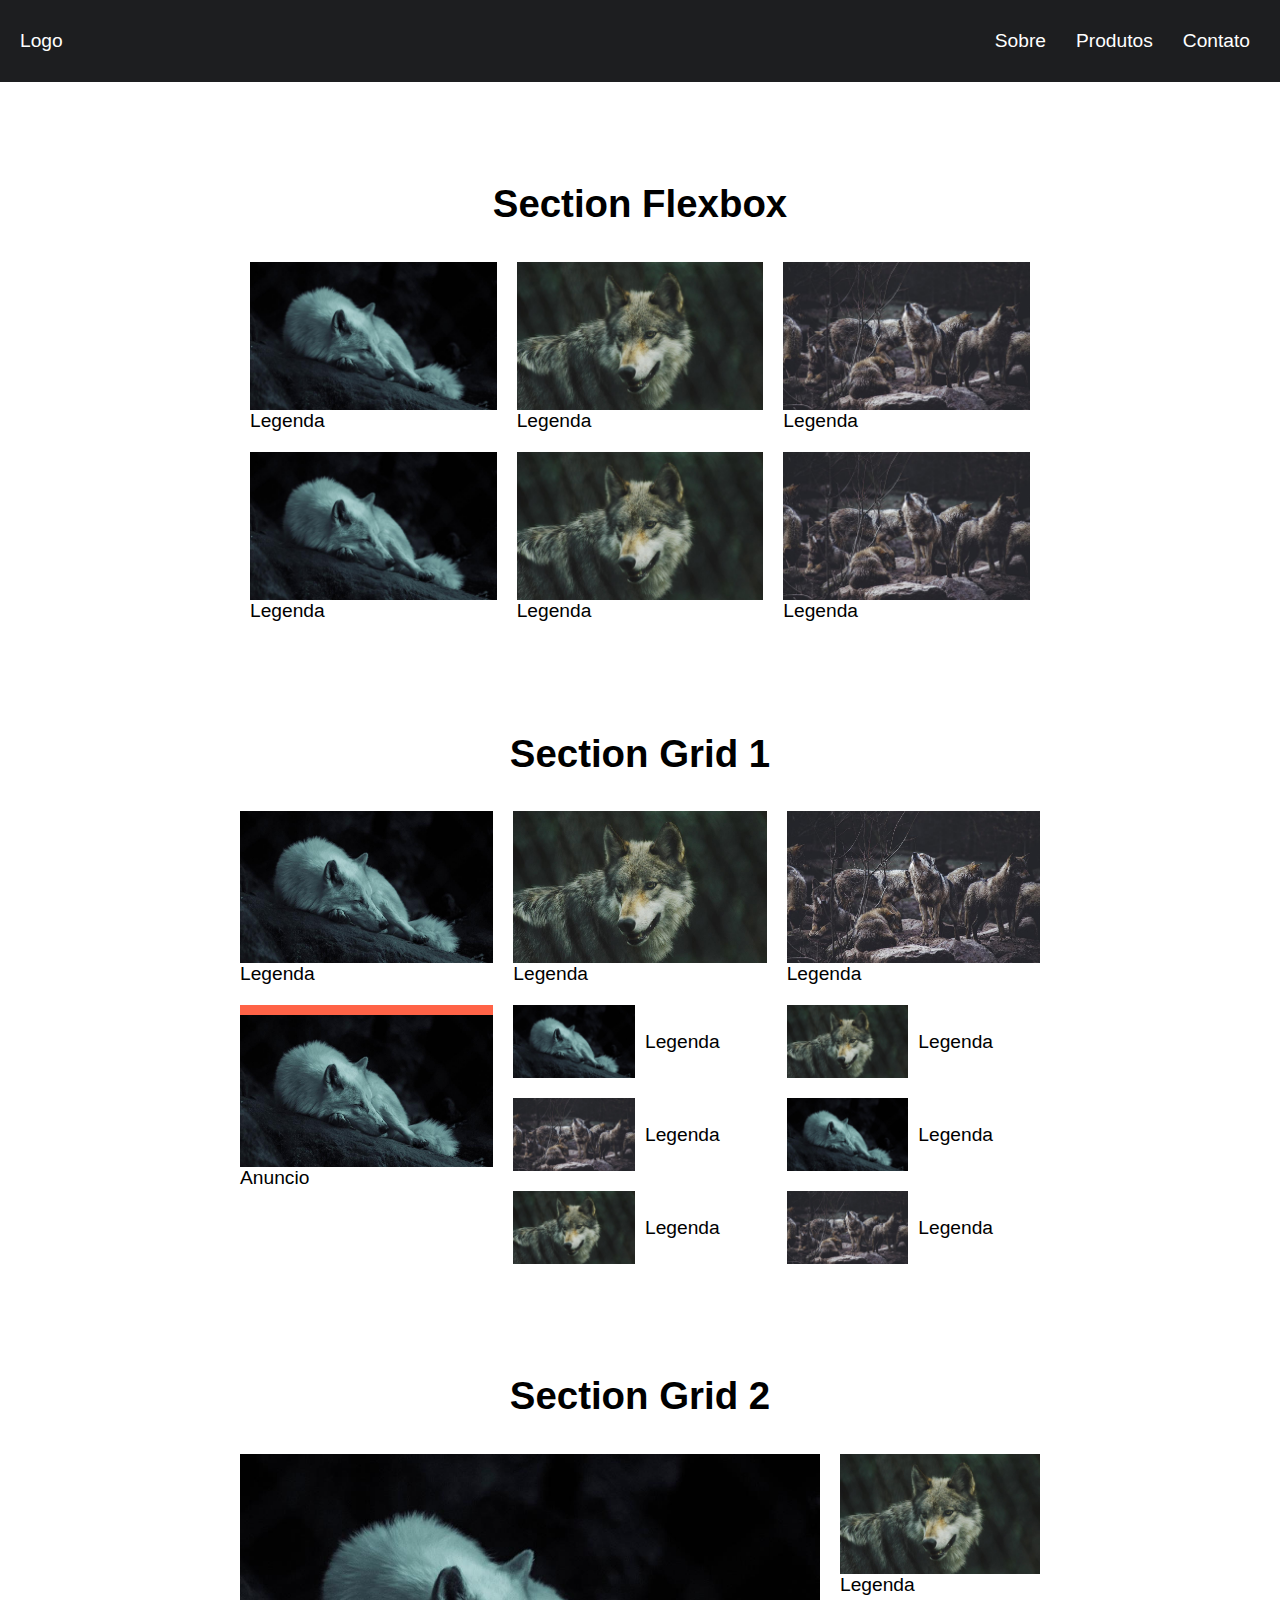
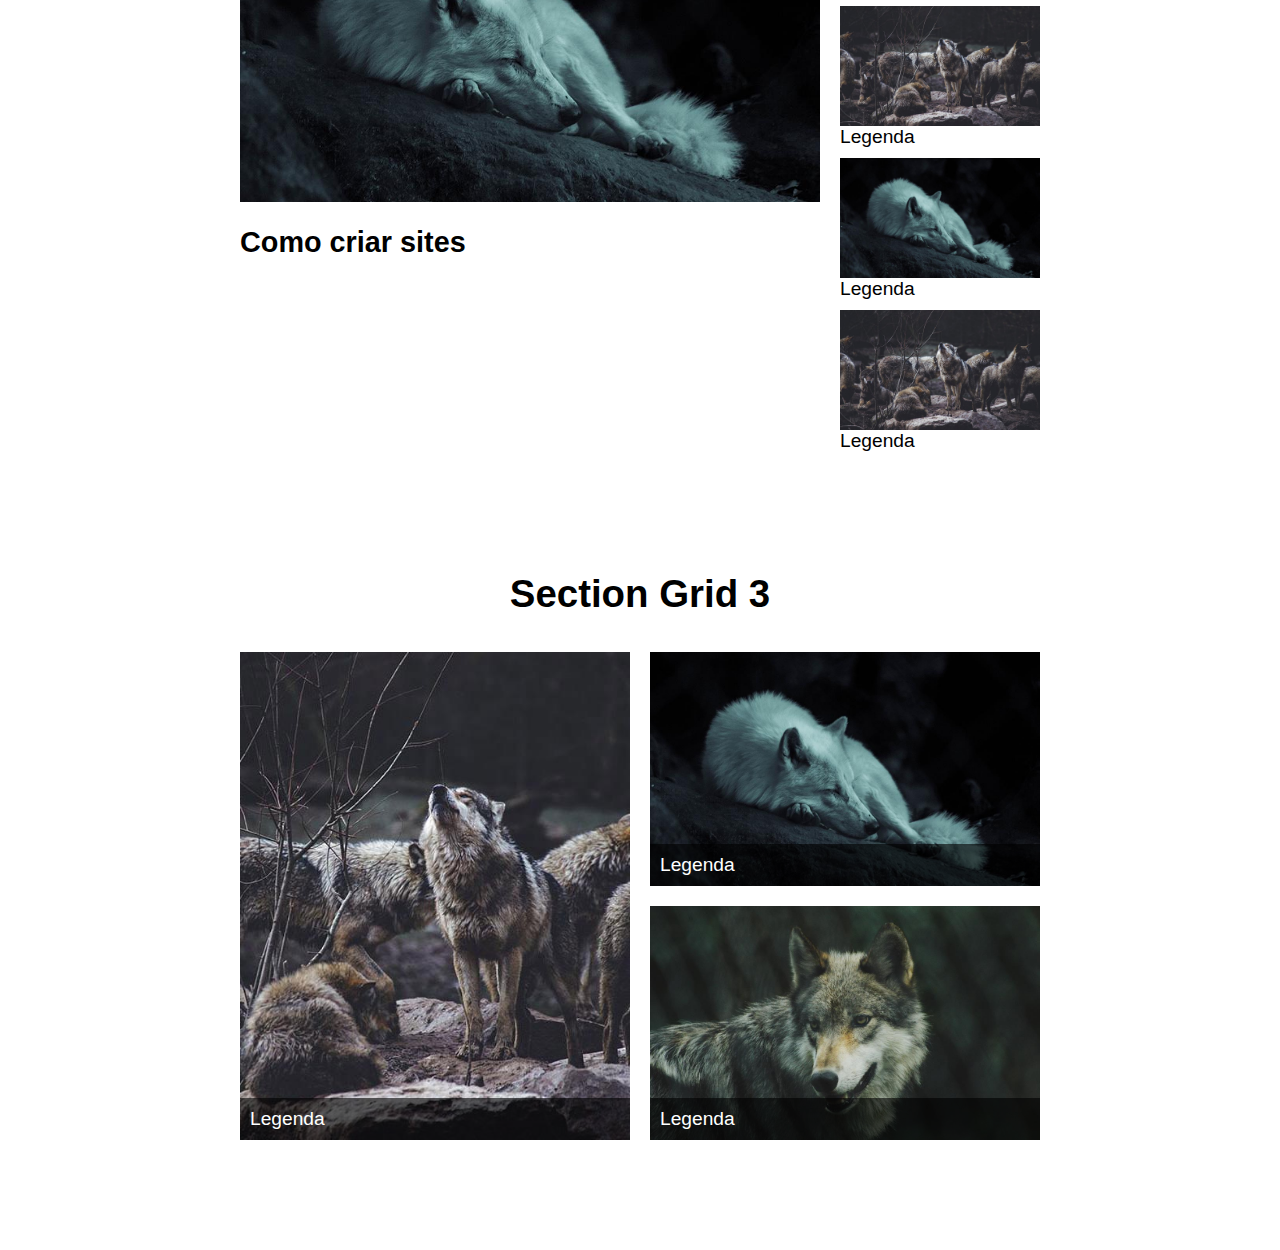
<file: index.html>
<!DOCTYPE html>
<html lang="en">
<head>
  <meta charset="UTF-8">
  <meta http-equiv="X-UA-Compatible" content="IE=edge">
  <meta name="viewport" content="width=device-width, initial-scale=1.0">
  <link rel="stylesheet" href="style.css">
  <title>CSS Grid e Flexbox</title>
</head>
<body>
  <header class="header">
    <a href="/">Logo</a>
    <nav>
      <ul class="menu">
        <li><a href="http:/">Sobre</a></li>
        <li><a href="http:/">Produtos</a></li>
        <li><a href="http:/">Contato</a></li>
      </ul>
    </nav>
  </header>

  <h1>Section Flexbox</h1>

  <section class="flex">
    <div>
      <img src="./img/lobo1.jpg">
      <p>Legenda</p>
    </div>
    <div>
      <img src="./img/lobo2.jpg">
      <p>Legenda</p>
    </div>
    <div>
      <img src="./img/lobo3.jpg">
      <p>Legenda</p>
    </div>
    <div>
      <img src="./img/lobo1.jpg">
      <p>Legenda</p>
    </div>
    <div>
      <img src="./img/lobo2.jpg">
      <p>Legenda</p>
    </div>
    <div>
      <img src="./img/lobo3.jpg">
      <p>Legenda</p>
    </div>
  </section>

  <h1>Section Grid 1</h1>

  <section class="grid1">
    <div>
      <img src="./img/lobo1.jpg">
      <p>Legenda</p>
    </div>
    <div>
      <img src="./img/lobo2.jpg">
      <p>Legenda</p>
    </div>
    <div>
      <img src="./img/lobo3.jpg">
      <p>Legenda</p>
    </div>
    <div>
      <img src="./img/lobo1.jpg">
      <p>Legenda</p>
    </div>
    <div>
      <img src="./img/lobo2.jpg">
      <p>Legenda</p>
    </div>
    <div>
      <img src="./img/lobo3.jpg">
      <p>Legenda</p>
    </div>
    <div>
      <img src="./img/lobo1.jpg">
      <p>Legenda</p>
    </div>
    <div>
      <img src="./img/lobo2.jpg">
      <p>Legenda</p>
    </div>
    <div>
      <img src="./img/lobo3.jpg">
      <p>Legenda</p>
    </div>
    <div class="anuncio">
      <img src="./img/lobo1.jpg">
      <p>Anuncio</p>
    </div>
  </section>

  <h1>Section Grid 2</h1>

  <section class="grid2">
    <div class="video">
      <img src="./img/lobo1.jpg">
      <h2>Como criar sites</h2>
    </div>
    <div class="sidebar">
      <div>
        <img src="./img/lobo2.jpg">
        <p>Legenda</p>
      </div>
      <div>
        <img src="./img/lobo3.jpg">
        <p>Legenda</p>
      </div>
      <div>
        <img src="./img/lobo1.jpg">
        <p>Legenda</p>
      </div>
      <div>
        <img src="./img/lobo3.jpg">
        <p>Legenda</p>
      </div>
    </div>
  </section>

  <h1>Section Grid 3</h1>

  <section class="grid3">
    <div class="grid3-item">
      <img src="./img/lobo4.jpg">
      <p>Legenda</p>
    </div>
    <div class="grid3-item">
      <img src="./img/lobo1.jpg">
      <p>Legenda</p>
    </div>
    <div class="grid3-item">
      <img src="./img/lobo2.jpg">
      <p>Legenda</p>
    </div>
  </section>
</body>
</html>
</file>
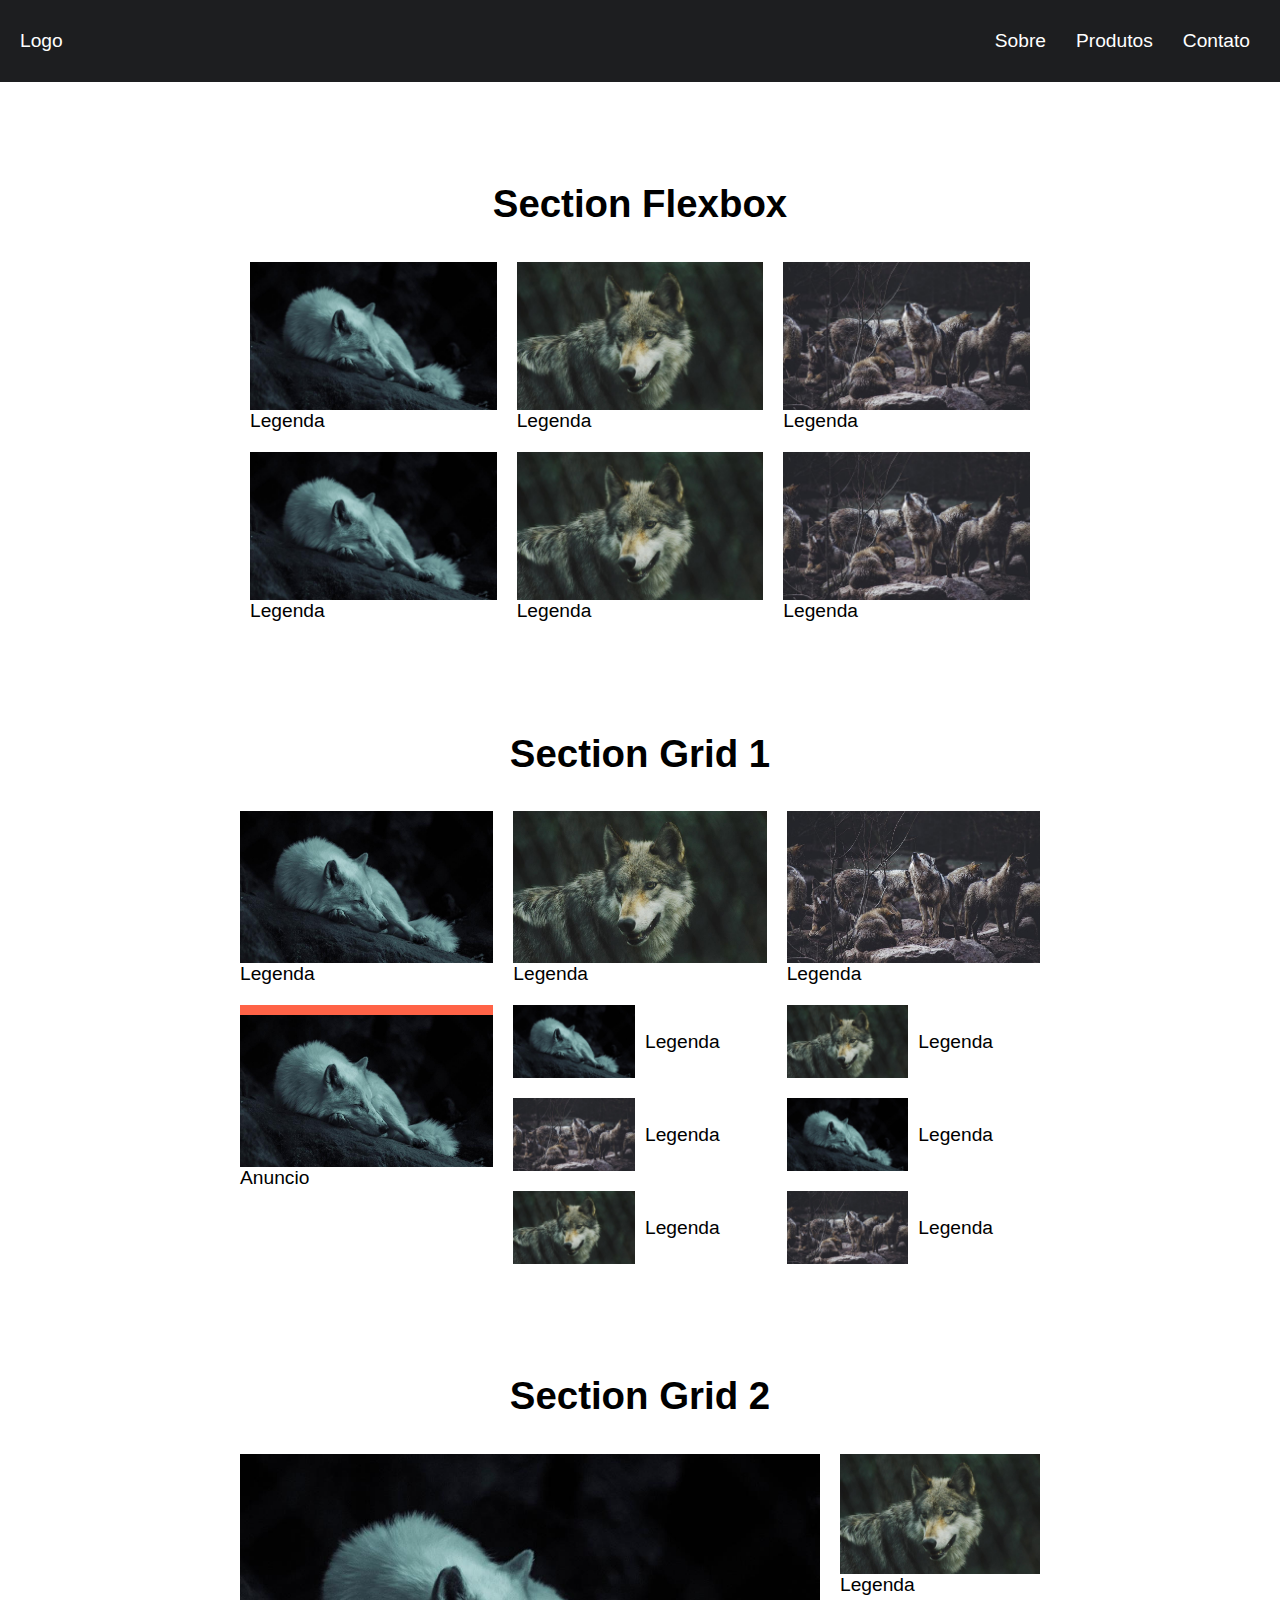
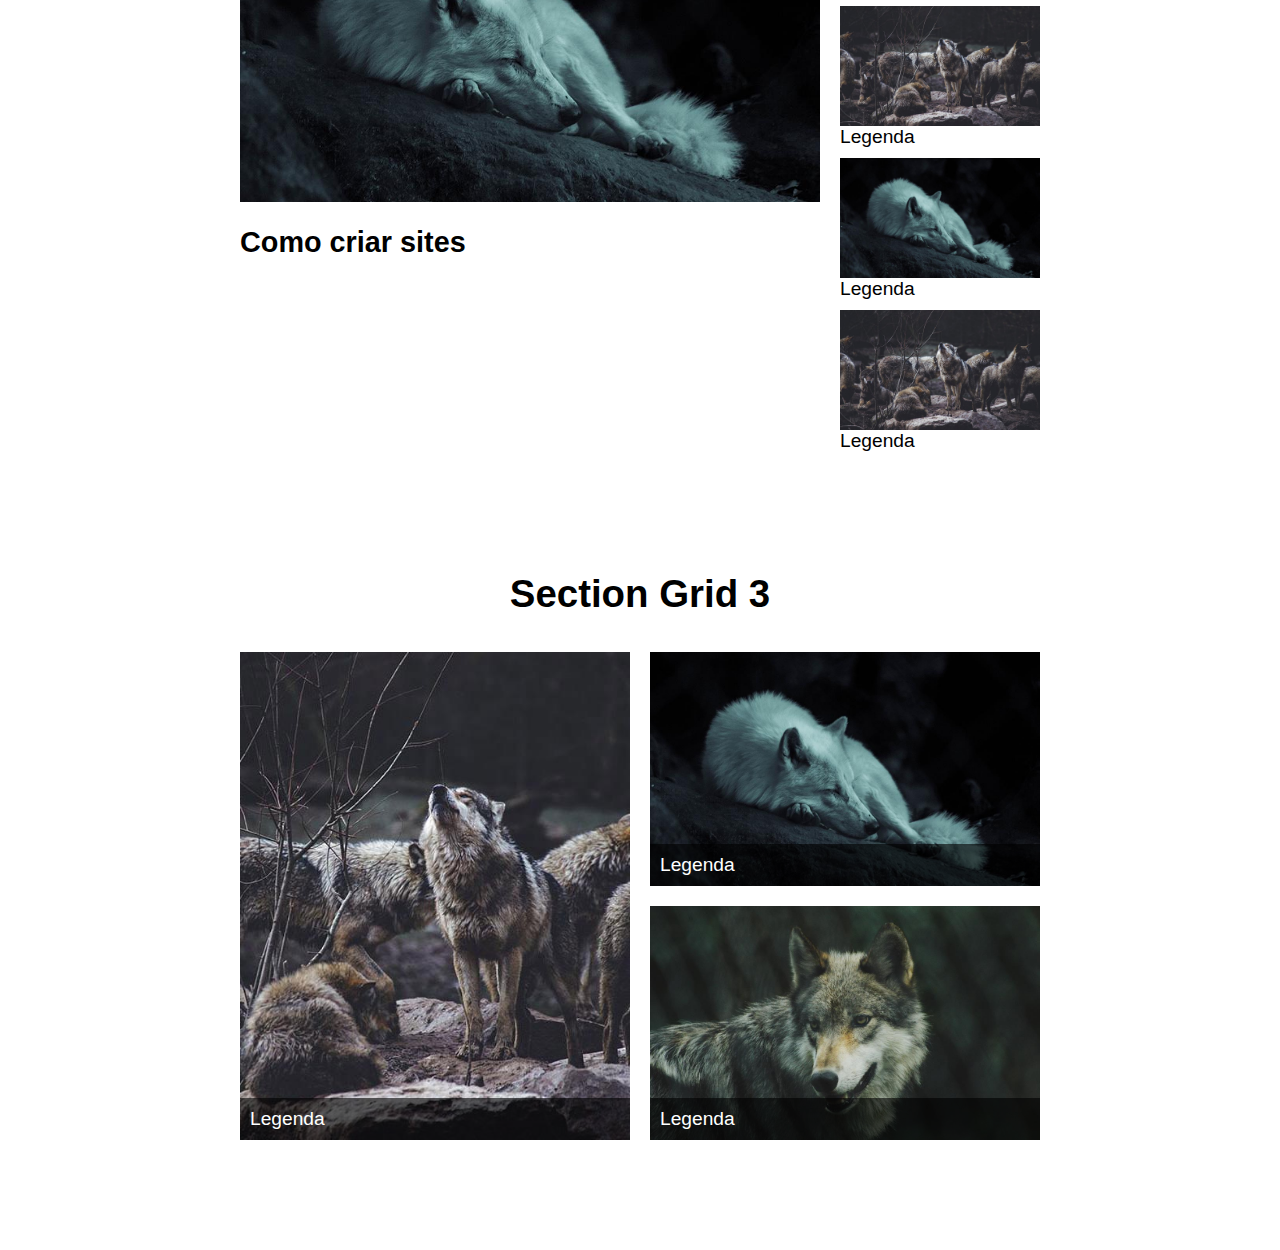
<file: inde.html>
<!DOCTYPE html>
<html lang="en">
<head>
  <meta charset="UTF-8">
  <meta http-equiv="X-UA-Compatible" content="IE=edge">
  <meta name="viewport" content="width=device-width, initial-scale=1.0">
  <link rel="stylesheet" href="style.css">
  <title>CSS Grid e Flexbox</title>
</head>
<body>
  <header class="header">
    <a href="/">Logo</a>
    <nav>
      <ul class="menu">
        <li><a href="http:/">Sobre</a></li>
        <li><a href="http:/">Produtos</a></li>
        <li><a href="http:/">Contato</a></li>
      </ul>
    </nav>
  </header>

  <h1>Section Flexbox</h1>

  <section class="flex">
    <div>
      <img src="./img/lobo1.jpg">
      <p>Legenda</p>
    </div>
    <div>
      <img src="./img/lobo2.jpg">
      <p>Legenda</p>
    </div>
    <div>
      <img src="./img/lobo3.jpg">
      <p>Legenda</p>
    </div>
    <div>
      <img src="./img/lobo1.jpg">
      <p>Legenda</p>
    </div>
    <div>
      <img src="./img/lobo2.jpg">
      <p>Legenda</p>
    </div>
    <div>
      <img src="./img/lobo3.jpg">
      <p>Legenda</p>
    </div>
  </section>

  <h1>Section Grid 1</h1>

  <section class="grid1">
    <div>
      <img src="./img/lobo1.jpg">
      <p>Legenda</p>
    </div>
    <div>
      <img src="./img/lobo2.jpg">
      <p>Legenda</p>
    </div>
    <div>
      <img src="./img/lobo3.jpg">
      <p>Legenda</p>
    </div>
    <div>
      <img src="./img/lobo1.jpg">
      <p>Legenda</p>
    </div>
    <div>
      <img src="./img/lobo2.jpg">
      <p>Legenda</p>
    </div>
    <div>
      <img src="./img/lobo3.jpg">
      <p>Legenda</p>
    </div>
    <div>
      <img src="./img/lobo1.jpg">
      <p>Legenda</p>
    </div>
    <div>
      <img src="./img/lobo2.jpg">
      <p>Legenda</p>
    </div>
    <div>
      <img src="./img/lobo3.jpg">
      <p>Legenda</p>
    </div>
    <div class="anuncio">
      <img src="./img/lobo1.jpg">
      <p>Anuncio</p>
    </div>
  </section>

  <h1>Section Grid 2</h1>

  <section class="grid2">
    <div class="video">
      <img src="./img/lobo1.jpg">
      <h2>Como criar sites</h2>
    </div>
    <div class="sidebar">
      <div>
        <img src="./img/lobo2.jpg">
        <p>Legenda</p>
      </div>
      <div>
        <img src="./img/lobo3.jpg">
        <p>Legenda</p>
      </div>
      <div>
        <img src="./img/lobo1.jpg">
        <p>Legenda</p>
      </div>
      <div>
        <img src="./img/lobo3.jpg">
        <p>Legenda</p>
      </div>
    </div>
  </section>

  <h1>Section Grid 3</h1>

  <section class="grid3">
    <div class="grid3-item">
      <img src="./img/lobo4.jpg">
      <p>Legenda</p>
    </div>
    <div class="grid3-item">
      <img src="./img/lobo1.jpg">
      <p>Legenda</p>
    </div>
    <div class="grid3-item">
      <img src="./img/lobo2.jpg">
      <p>Legenda</p>
    </div>
  </section>
</body>
</html>
</file>
<file: style.css>
body, ul, li, p {
  margin: 0;
  padding: 0;
  list-style: none;
  font-size: 1.2rem;
  font-family: Arial;
}

body {
  margin-bottom: 100px;
}

a {
  text-decoration: none;
  color: white;
}

h1 {
  text-align: center;
  margin-top: 100px;
}

img {
  max-width: 100%;
  display: block;
}

.header {
  background: #1d1e20;
  display: flex;
  flex-wrap: wrap;
  justify-content: space-between;
  align-items: center;
  padding: 20px;
}

.menu {
  display: flex;
}

.menu li {
  margin-left: 10px;
}

.menu li a {
  display: block;
  padding: 10px;
}

/* CSS FLEXBOX */

.flex {
  display: flex;
  flex-wrap: wrap;
  max-width: 800px;
  margin: 0 auto;
}

.flex > div {
  flex: 1 1 200px;
  margin: 10px;
}

/* CSS GRID 1 */

.grid1 {
  display: grid;
  grid-template-columns: repeat(3, 1fr);
  max-width: 800px;
  padding: 10px;
  margin: 0 auto;
  gap: 20px;
}

.grid1 > div:nth-child(n + 4) {
  display: grid;
  grid-template-columns: repeat(2, 1fr);
  gap: 10px;
  align-items: center;
}

.grid1 > div.anuncio{
  grid-column: 1;
  grid-row: 2 / 5;
  border-top: 10px solid tomato;
  display: block;
}

@media (max-width: 600px) {
  .grid1 {
    grid-template-columns: repeat(2, 1fr);
  }
  .grid1 > div:nth-child(n + 4) {
    display: block;
  }
  .grid1 > div.anuncio{
    grid-column: auto;
    grid-row: auto;
    order: -1;
  }
}

/* CSS GRID 2 */

.grid2 {
  display: grid;
  grid-template-columns: 1fr 200px;
  gap: 20px;
  max-width: 800px;
  padding: 10px;
  margin: 0 auto;
}

.sidebar > div {
  margin-bottom: 10px;
}

@media (max-width: 600px) {
  .grid2 {
    grid-template-columns: 1fr;
  }
  .sidebar {
    display: flex;
    overflow: scroll;
  }
  .sidebar > div {
    flex: 1 0 200px;
    margin: 0 10px;
  }
}


/* CSS GRID 3 */

.grid3 {
  display: grid;
  grid-template-columns: repeat(2, 1fr);
  gap: 20px;
  margin: 0 auto;
  max-width: 800px;
  padding: 10px;
}

.grid3-item:nth-child(1) {
  grid-row: 1 / 3;
}

.grid3-item {
  display: grid;
}

.grid3-item img {
  grid-column: 1;
  grid-row: 1 / 3;
  align-self: end;
}

.grid3-item p {
  background: rgba(0, 0, 0, 0.6 );
  padding: 10px;
  color: white;
  grid-column: 1;
  grid-row: 2;
  align-self: end;
}
</file>
